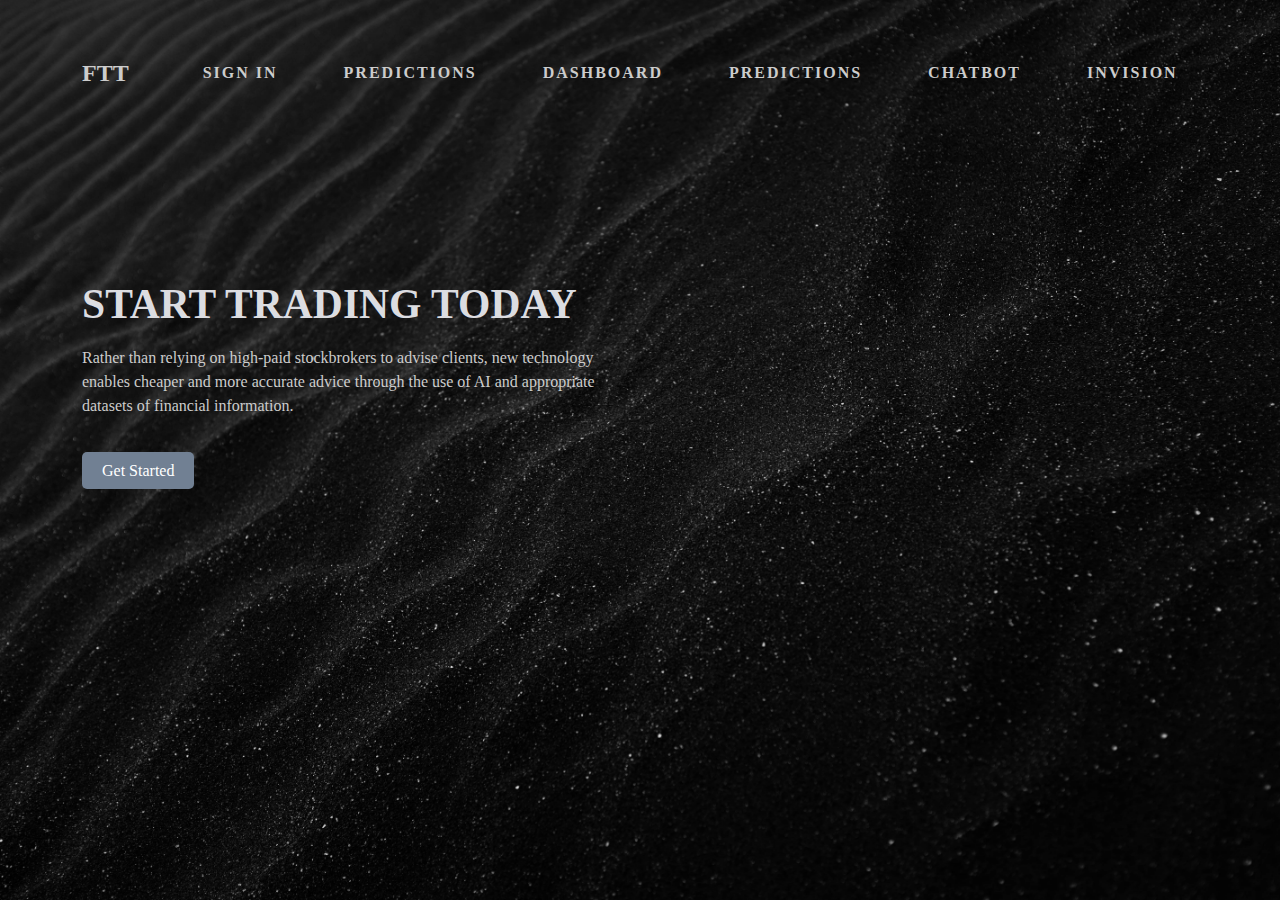
<file: mysite/templates/index.html>
<!DOCTYPE html>
<html lang="en">
<head>
  <meta charset="utf-8">
  <title>FinTech-Trader</title>
  <meta name="description" content="">
  <meta name="viewport" content="width=device-width, initial-scale=1">

  <meta property="og:title" content="">
  <meta property="og:type" content="">
  <meta property="og:url" content="">
  <meta property="og:image" content="">

  <link rel="manifest" href="site.webmanifest">
  <link rel="stylesheet" href="css/bootstrap.css">
  <link rel="stylesheet" href="css/style.css">

  <meta name="theme-color" content="#fafafa">
</head>
<body>
<section id="header">

  <div class="container-fluid">
    <nav class="navbar navbar-expand-lg navbar-dark">
      <div class="container">
        <a href="#" class="navbar-brand">FTT</a>
        <button class="navbar-toggler" type="button" data-target="#navbarSupportedContent"
        data-toggle="collapse" aria-controls="navbarSupportedContent" aria-expanded="false"
        aria-label="Toggle Navigation">
          <span class="navbar-toggler-icon"></span>
        </button>

        <div class="collapse navbar-collapse" id="navbarSupportedContent">
          <ul class="navbar-nav ml-auto">
            <li class="nav-item active">
              <a href="sign_in.html" class="nav-link">Sign In</a>
            </li>
            <li class="nav-item active">
              <a href="predictions.html" class="nav-link">Predictions</a>
            </li>
            <li class="nav-item">
              <a href="dashboard.html" class="nav-link">Dashboard</a>
            </li>
            <li class="nav-item">
              <a href="predictions.html" class="nav-link">Predictions</a>
            </li>
            <li class="nav-item">
              <a href="chatbot.html" class="nav-link">Chatbot</a>
            </li>
            <li class="nav-item">
              <a href="extra.html" class="nav-link">Invision</a>
            </li>
          </ul>
        </div>
      </div>
    </nav>
  </div>
</section>


<section class="main" style="background-image: url(img/pexels-adrien-olichon-2387793.jpg)">
  <div class="container">
    <div class="row">
      <div class="col-sm-12 col-md-6">
        <h2>Start Trading Today</h2>
        <p>
          Rather than relying on high-paid stockbrokers to advise clients, new technology enables cheaper and more accurate
          advice through the use of AI and appropriate datasets of financial information.
        </p>
        <a href="" class="readMore">Get Started</a>
      </div>
    </div>
  </div>
</section>
</body>
</html>
</file>
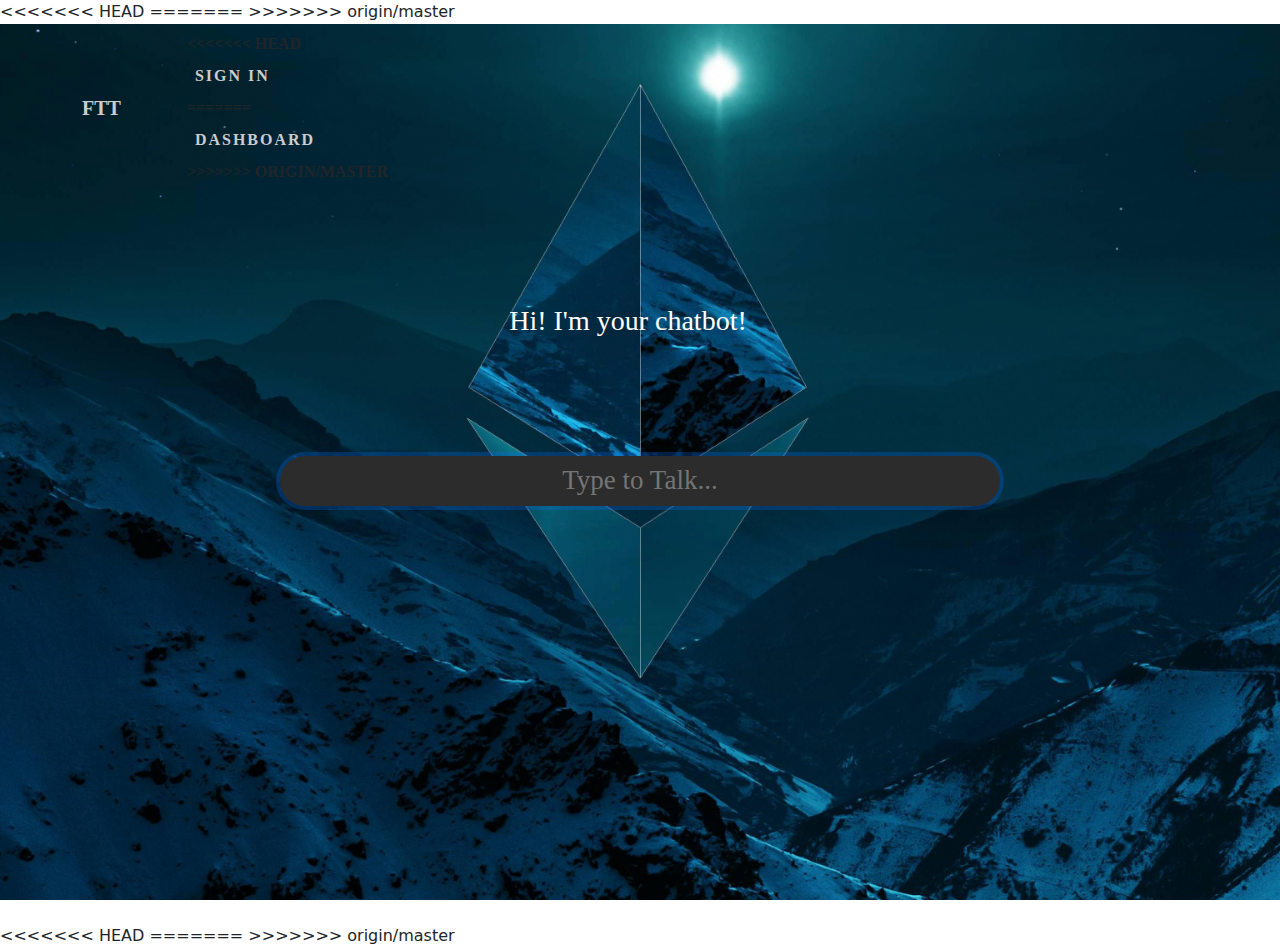
<file: mysite/templates/chatbot.html>
<!DOCTYPE html>
<html lang="en">
<head>
<<<<<<< HEAD
=======
    <meta charset="UTF-8">
    <title>Chatbot</title>
>>>>>>> origin/master
	<meta charset="utf-8">
	<title>Chatbot</title>
	<link rel="stylesheet" href="css/style.css">
  <link rel="stylesheet" href="css/bootstrap.css">
</head>
<body>
<section id="header">
  <div class="container-fluid">
    <nav class="navbar navbar-expand-lg navbar-dark">
      <div class="container">
        <a href="index.html" class="navbar-brand">FTT</a>
        <button class="navbar-toggler" type="button" data-target="#navbarSupportedContent"
        data-toggle="collapse" aria-controls="navbarSupportedContent" aria-expanded="false"
        aria-label="Toggle Navigation">
          <span class="navbar-toggler-icon"></span>
        </button>

        <div class="collapse navbar-collapse" id="navbarSupportedContent">
          <ul class="navbar-nav ml-auto">
            <li class="nav-item">
<<<<<<< HEAD
              <a href="sign_in.html" class="nav-link">Sign In</a>
=======
              <a href="sign_in.html" class="nav-link">Dashboard</a>
>>>>>>> origin/master
            </li>
          </ul>
        </div>
      </div>
    </nav>
  </div>
</section>

<section class="main" id="chatbot" style="background-image: url(img/desktop-1920x1080.jpg)">
	<div class="container">
        <div class="row text-center align-content-center">
            <div class="row">
                <div class="card-header">
                    <h3 id="ResponseText">Hi! I'm your chatbot!</h3>
                </div>
            </div>
            <div class="row">
                <input class="form-check-input" id="InputBox" type="text" placeholder="Type to Talk..." onkeydown="IsEnter()" autofocus>
            </div>
        </div>
	</div>
</section>

<script src="script/script.js"></script>
</body>
</html>
<<<<<<< HEAD
=======
</html>
>>>>>>> origin/master
</file>
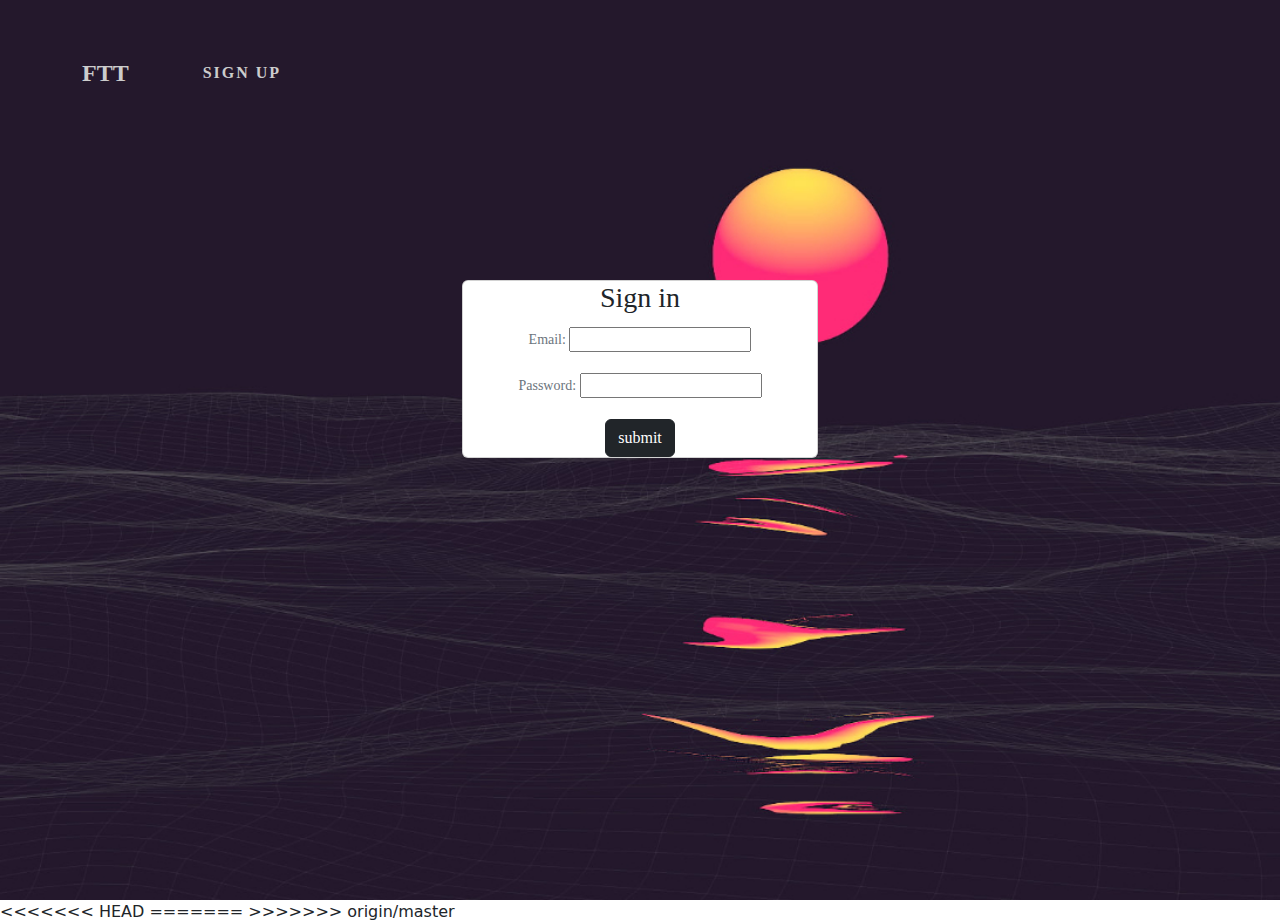
<file: mysite/templates/sign_in.html>
<!DOCTYPE html>
<html lang="en">
<head>
  <meta charset="utf-8">
  <title>Sign In</title>
  <meta name="description" content="">
  <meta name="viewport" content="width=device-width, initial-scale=1">
  <meta property="og:title" content="">
  <meta property="og:type" content="">
  <meta property="og:url" content="">
  <meta property="og:image" content="">

  <link rel="manifest" href="site.webmanifest">
  <link rel="stylesheet" href="css/bootstrap.css">
  <link rel="stylesheet" href="css/style.css">

  <meta name="theme-color" content="#fafafa">
</head>


<body>
<section id="header">
  <div class="container-fluid">
    <nav class="navbar navbar-expand-lg navbar-dark">
      <div class="container">
        <a href="index.html" class="navbar-brand">FTT</a>
        <button class="navbar-toggler" type="button" data-target="#navbarSupportedContent"
        data-toggle="collapse" aria-controls="navbarSupportedContent" aria-expanded="false"
        aria-label="Toggle Navigation">
          <span class="navbar-toggler-icon"></span>
        </button>

        <div class="collapse navbar-collapse" id="navbarSupportedContent">
          <ul class="navbar-nav ml-auto">
            <li class="nav-item">
              <a href="sign_up.html" class="nav-link">Sign Up</a>
            </li>
          </ul>
        </div>
      </div>
    </nav>
  </div>
</section>

<section class="main" style="background-image: url(img/wallpaperflare.com_wallpaper.jpg)">
    <div class="container">
        <div class="card-header text-center"></div>
            <div class="row justify-content-center">
                <div class="col-4">
                    <div class="card align-content-center text-center">
                        <h3>Sign in</h3>
                        <form class="form-text" action="/postsign/" method="post">
                            Email:
                            <input type="email" name="email"> <br><br>
                            Password:
                            <input type="password" name="pass"><br><br>
                            <input class="btn btn-dark" type="submit" value="submit">
                        </form>
                    </div>
                </div>
            </div>
    </div>
</section>
</body>
<<<<<<< HEAD
</html>
=======
</html>
>>>>>>> origin/master
</file>
<file: mysite/templates/css/style.css>
*{
  margin: 0;
  padding: 0;
  font-family: Cambria, Cochin, Georgia, Times, 'Times New Roman', erif, serif;
}

#header{
  position: absolute;
  z-index: 10;
  width: 100%;
}

.navbar{
  padding: 50px 0;
}

.navbar-brand{
  font-weight: bold;
  font-size: 1.5em;
  text-transform: uppercase;
  color: #ccc !important;
}

.nav-item{
  font-weight: 600;
  text-transform: uppercase;
  padding-left: 50px;
}

.nav-link{
  color: #ccc !important;
  letter-spacing: 2px;
  font-size: 1em;
  font-weight: 700;
}

.nav-link:hover{
  background: #dcdde1 !important;
  color: #262626 !important;
  border-radius: 5px;
  transition: all 0.6s ease 0s;
}

.main{
  position: relative;
  /*background: url(img/pexels-frans-van-heerden-624015.jpg) center;*/
  min-height: 100vh;
  background-size: cover;
  padding: 280px 0 220px;
}

.main h2{
  font-size: 2.6em;
  color: #dcdde1;
  text-transform: uppercase;
  font-weight: bold;
}

.main p{
  margin-top: 1em;
  font-size: 16px;
  color: #ccc;
  padding: 0 0 25px;
}

.main .readMore{
  background: #718093;
  color: #fff;
  border-radius: 5px;
  padding: 10px 20px;
  text-decoration: none;
}

.main .btnSI{
  background: #718093;
  color: #fff;
  border-radius: 5px;
  padding: 5px 10px;
  text-decoration: none;
}

#chatbot {
	background-size: cover;
	background-repeat: no-repeat;
	background-attachment: fixed;
	background-position: center;
}

#ResponseText {
	color: #ffffff;
	text-align: center;
	cursor: pointer;
}

#InputBox {
	background-color: #2c2c2c;
	color: #f9f9f9;
	text-align: center;
	font-size: 27px;
	border: none;
	border-radius: 50px;
	outline: none;
	width: 720px;
	height: 50px;
	position: absolute;
	top: 50%;
	left: 50%;
	transform: translate(-50%, -50%);
}

#animation {
  width: 500px;
  height: 500px;
  margin: 0 auto;
}
</file>
